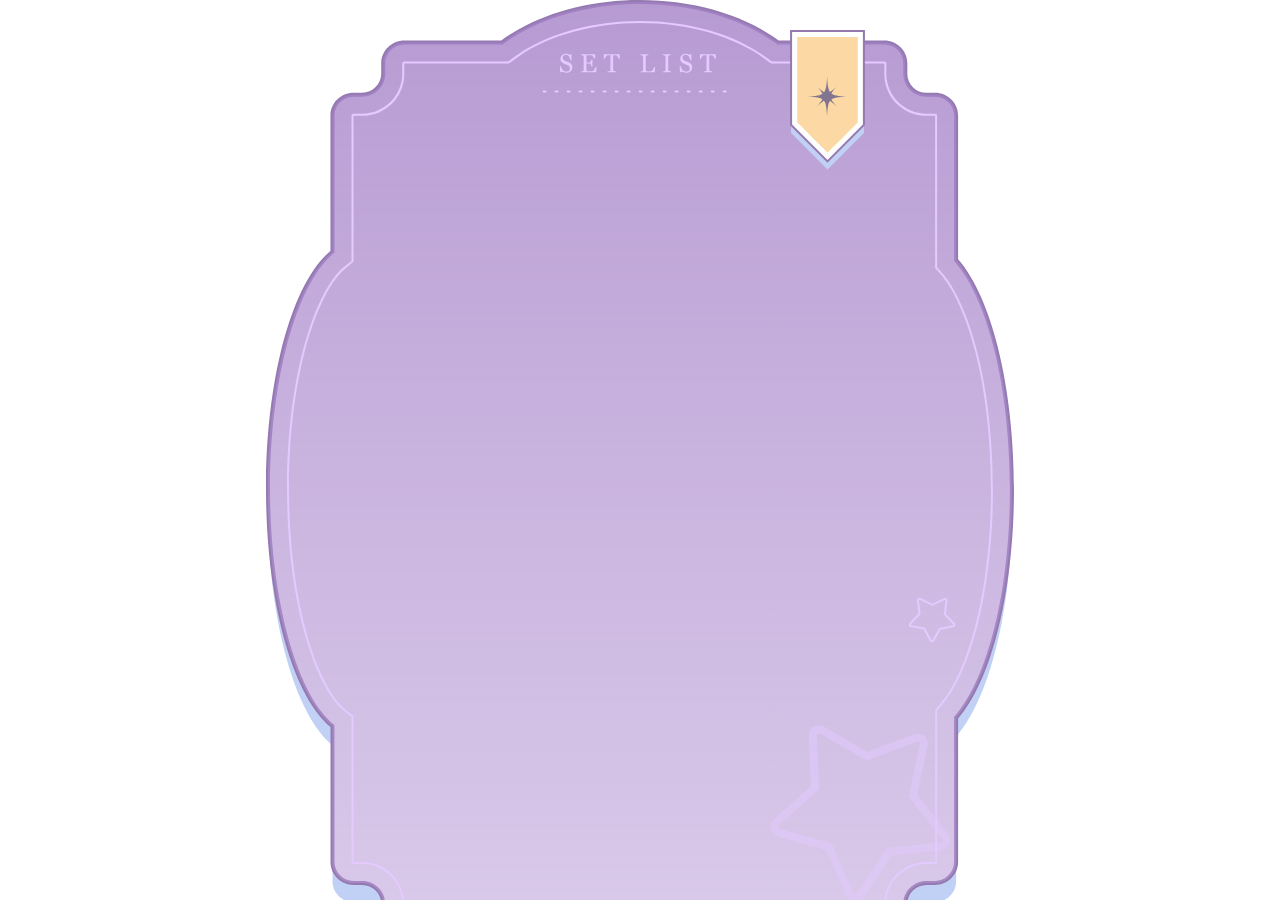
<file: index.html>
<!DOCTYPE html>
<html lang="zh-TW">
<head>
    <meta charset="UTF-8">
    <meta name="viewport" content="width=device-width, initial-scale=1.0">
    <title>Morlina歌單</title>
    <link rel="stylesheet" href="styles.css">
    <link href="https://fonts.googleapis.com/css2?family=DM+Serif+Display&display=swap" rel="stylesheet">
</head>
<body>
    <div id="display" class="page">
        <div class="fixed-header">
            <div id="flag"></div>
        </div>
        <div class="song">
            <div class="now-sing">
                <div id="currentSong" class="current-song">
                    <!-- 現正演唱的歌曲將在這裡顯示 -->
                </div>
                <div class="divider"></div>
            </div>
            <div class="scrollable-area">
                <div id="songList" class="song-list">
                    <ol id="sungSongsList"></ol>
                </div>
            </div>
        </div>
    </div>
    <script src="display.js"></script>
</body>
</html>
</file>
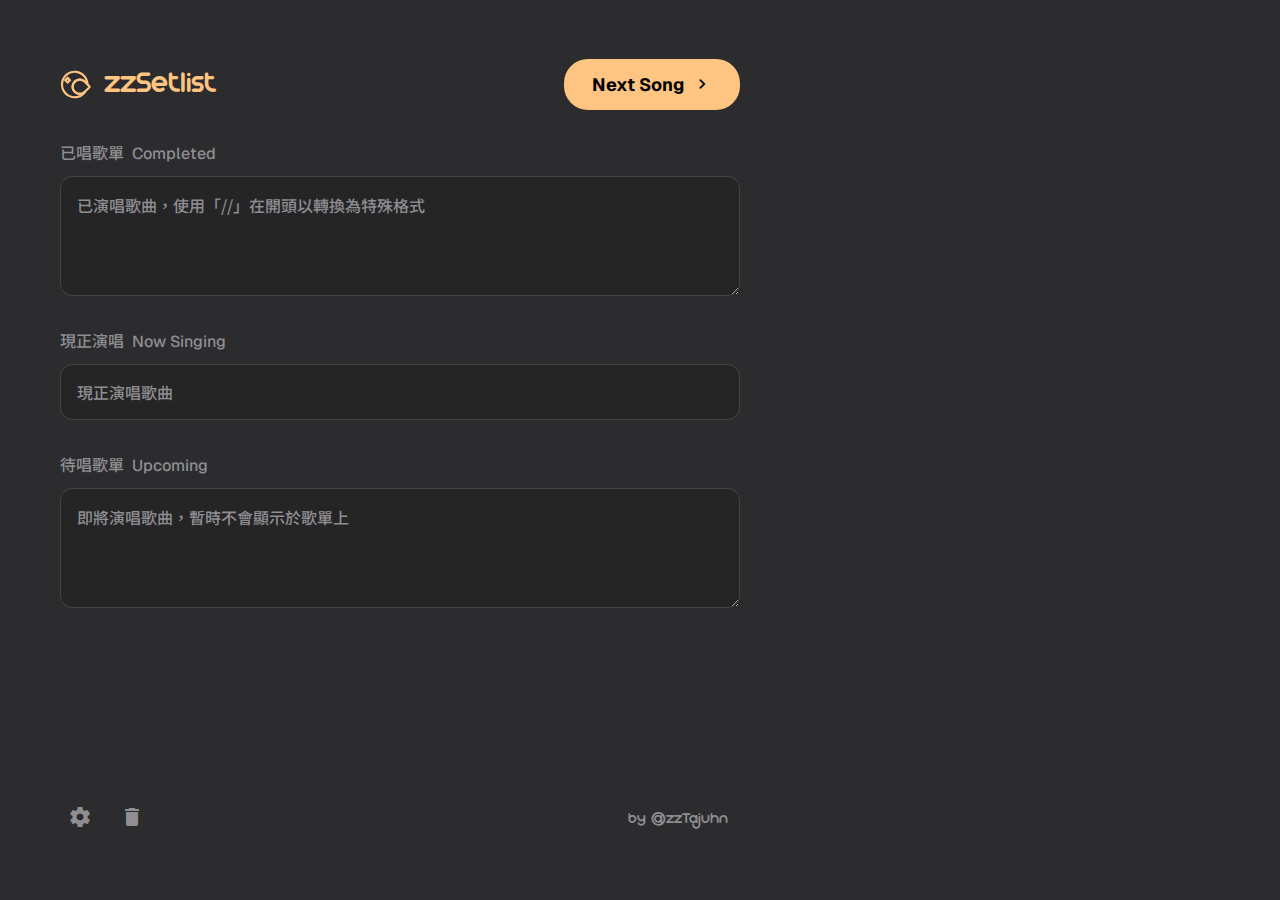
<file: controller.html>
<!DOCTYPE html>
<html lang="zh-TW">
<head>
    <meta charset="UTF-8">
    <meta name="viewport" content="width=device-width, initial-scale=1.0">
    <title>zzSetlist</title>
    <link rel="preconnect" href="https://fonts.googleapis.com">
    <link rel="preconnect" href="https://fonts.gstatic.com" crossorigin>
    <link href="https://fonts.googleapis.com/css2?family=Noto+Sans+TC:wght@400&family=Geist:wght@500;700&display=swap" rel="stylesheet">
    <link href="https://fonts.googleapis.com/icon?family=Material+Icons" rel="stylesheet">
    <link rel="stylesheet" href="styles_editor.css">
</head>
<body>
    <div class="app-container" id="appContainer">
        <!-- 歌單編輯頁 -->
        <div class="page edit-page active" id="editPage">
            <header class="app-header">
                <div class="logo">
                    <div class="logo-icon"></div>
                    <span class="logo-text">zzSetlist</span>
                </div>
                <button class="header-btn primary" id="nextSongBtn">
                    Next Song
                    <span class="material-icons">chevron_right</span>
                </button>
            </header>

            <main class="main-content">
                <section class="input-section">
                    <h2 data-en="Completed">已唱歌單</h2>
                    <textarea id="sungSongs" placeholder="已演唱歌曲，使用「//」在開頭以轉換為特殊格式"></textarea>
                </section>

                <section class="input-section">
                    <h2 data-en="Now Singing">現正演唱</h2>
                    <input type="text" id="currentSong" placeholder="現正演唱歌曲">
                </section>

                <section class="input-section">
                    <h2 data-en="Upcoming">待唱歌單</h2>
                    <textarea id="upcomingSongs" placeholder="即將演唱歌曲，暫時不會顯示於歌單上"></textarea>
                </section>
            </main>

            <footer class="app-footer">
                <div class="footer-left">
                    <button class="footer-btn" id="settingsBtn">
                        <span class="material-icons">settings</span>
                    </button>
                    <button class="footer-btn" id="clearBtn">
                        <span class="material-icons">delete</span>
                    </button>
                </div>
                <button class="footer-btn credit" id="creditBtn">
                    by @zzTajuhn
                </button>
            </footer>
        </div>

        <!-- 設定頁 -->
        <div class="page settings-page" id="settingsPage">
            <header class="app-header">
                <div class="logo">
                    <div class="logo-icon"></div>
                    <span class="logo-text">zzSetlist</span>
                </div>
                <button class="header-btn secondary" id="setListBtn">
                    Set List
                    <span class="material-icons">chevron_right</span>
                </button>
            </header>

            <main class="main-content">
                <section class="setting-item">
                    <div class="setting-header">
                        <h3 data-en="Speed">滾動速度</h3>
                        <button class="reset-btn" id="resetSpeedBtn">
                            <span class="material-icons">refresh</span>
                        </button>
                    </div>
                    <div class="slider-container">
                        <input type="range" id="scrollSpeed" min="0.1" max="0.8" step="0.1" value="0.3" class="speed-slider">
                    </div>
                </section>

                <section class="setting-item">
                    <div class="setting-header">
                        <h3 data-en="Font Size">字體大小</h3>
                        <button class="reset-btn" id="resetFontBtn">
                            <span class="material-icons">refresh</span>
                        </button>
                    </div>
                    <div class="slider-container">
                        <input type="range" id="fontSize" min="32" max="72" step="4" value="52" class="font-slider">
                    </div>
                </section>
            </main>

            <footer class="app-footer">
                <button class="footer-btn" id="backBtn">
                    <span class="material-icons">arrow_back</span>
                </button>
                <button class="footer-btn credit" id="creditBtn2">
                    by @zzTajuhn
                </button>
            </footer>
        </div>
    </div>

    <script src="editor.js"></script>
</body>
</html>
</file>
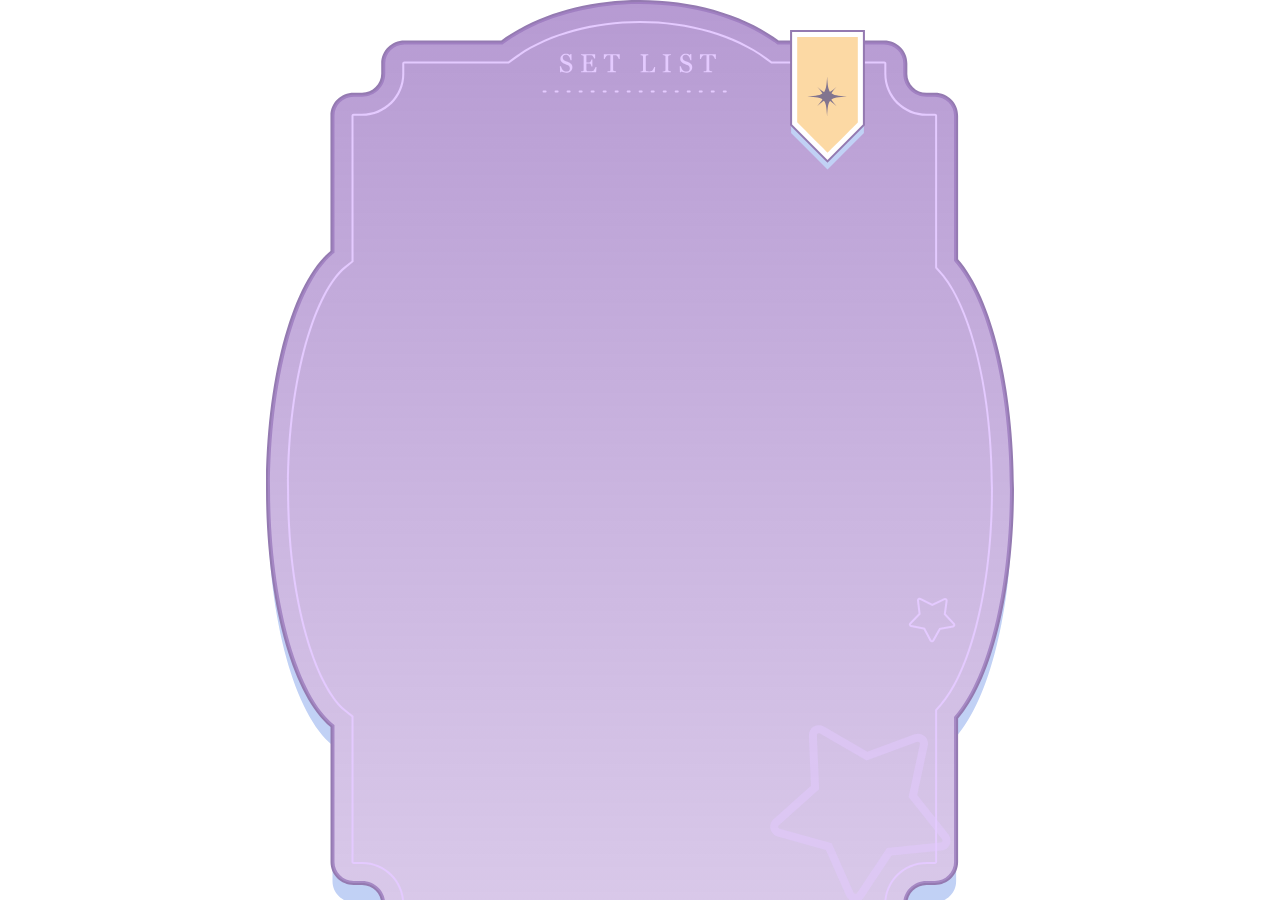
<file: 前台顯示.html>
<!DOCTYPE html>
<html lang="zh-TW">
<head>
    <meta charset="UTF-8">
    <meta name="viewport" content="width=device-width, initial-scale=1.0">
    <title>Morlina歌單</title>
    <link rel="stylesheet" href="styles.css">
    <link href="https://fonts.googleapis.com/css2?family=DM+Serif+Display&display=swap" rel="stylesheet">
</head>
<body>
    <div id="display" class="page">
        <div class="fixed-header">
            <div id="flag"></div>
        </div>
        <div class="song">
            <div class="now-sing">
                <div id="currentSong" class="current-song">
                    <!-- 現正演唱的歌曲將在這裡顯示 -->
                </div>
                <div class="divider"></div>
            </div>
            <div class="scrollable-area">
                <div id="songList" class="song-list">
                    <ol id="sungSongsList"></ol>
                </div>
            </div>
        </div>
    </div>
    <script src="display.js"></script>
</body>
</html>
</file>
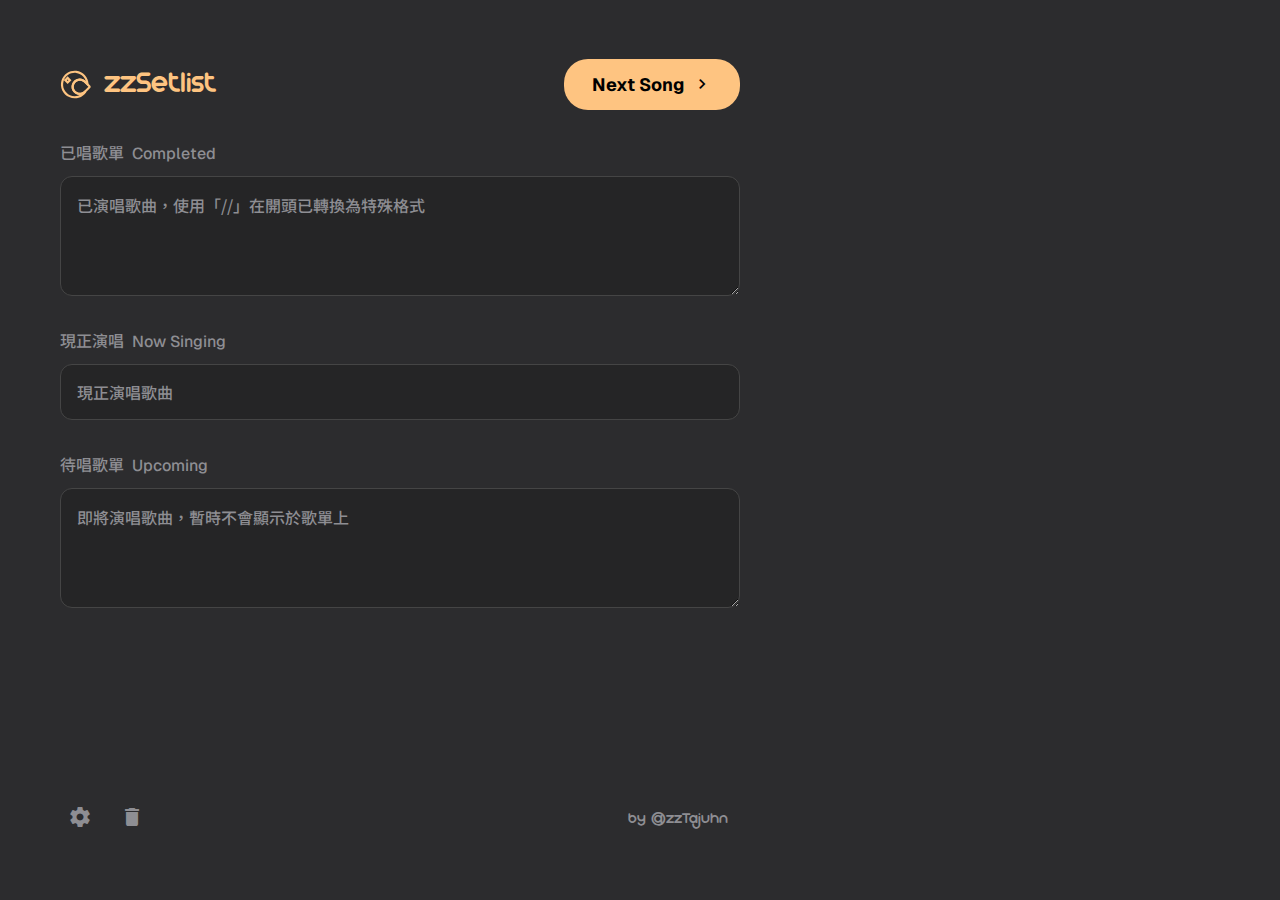
<file: 後台編輯.html>
<!DOCTYPE html>
<html lang="zh-TW">
<head>
    <meta charset="UTF-8">
    <meta name="viewport" content="width=device-width, initial-scale=1.0">
    <title>zzSetlist</title>
    <link rel="preconnect" href="https://fonts.googleapis.com">
    <link rel="preconnect" href="https://fonts.gstatic.com" crossorigin>
    <link href="https://fonts.googleapis.com/css2?family=Noto+Sans+TC:wght@400&family=Geist:wght@500;700&display=swap" rel="stylesheet">
    <link href="https://fonts.googleapis.com/icon?family=Material+Icons" rel="stylesheet">
    <link rel="stylesheet" href="styles_editor.css">
</head>
<body>
    <div class="app-container" id="appContainer">
        <!-- 歌單編輯頁 -->
        <div class="page edit-page active" id="editPage">
            <header class="app-header">
                <div class="logo">
                    <div class="logo-icon"></div>
                    <span class="logo-text">zzSetlist</span>
                </div>
                <button class="header-btn primary" id="nextSongBtn">
                    Next Song
                    <span class="material-icons">chevron_right</span>
                </button>
            </header>

            <main class="main-content">
                <section class="input-section">
                    <h2 data-en="Completed">已唱歌單</h2>
                    <textarea id="sungSongs" placeholder="已演唱歌曲，使用「//」在開頭已轉換為特殊格式"></textarea>
                </section>

                <section class="input-section">
                    <h2 data-en="Now Singing">現正演唱</h2>
                    <input type="text" id="currentSong" placeholder="現正演唱歌曲">
                </section>

                <section class="input-section">
                    <h2 data-en="Upcoming">待唱歌單</h2>
                    <textarea id="upcomingSongs" placeholder="即將演唱歌曲，暫時不會顯示於歌單上"></textarea>
                </section>
            </main>

            <footer class="app-footer">
                <div class="footer-left">
                    <button class="footer-btn" id="settingsBtn">
                        <span class="material-icons">settings</span>
                    </button>
                    <button class="footer-btn" id="clearBtn">
                        <span class="material-icons">delete</span>
                    </button>
                </div>
                <button class="footer-btn credit" id="creditBtn">
                    by @zzTajuhn
                </button>
            </footer>
        </div>

        <!-- 設定頁 -->
        <div class="page settings-page" id="settingsPage">
            <header class="app-header">
                <div class="logo">
                    <div class="logo-icon"></div>
                    <span class="logo-text">zzSetlist</span>
                </div>
                <button class="header-btn secondary" id="setListBtn">
                    Set List
                    <span class="material-icons">chevron_right</span>
                </button>
            </header>

            <main class="main-content">
                <section class="setting-item">
                    <div class="setting-header">
                        <h3 data-en="Speed">滾動速度</h3>
                        <button class="reset-btn" id="resetSpeedBtn">
                            <span class="material-icons">refresh</span>
                        </button>
                    </div>
                    <div class="slider-container">
                        <input type="range" id="scrollSpeed" min="0.1" max="0.8" step="0.1" value="0.3" class="speed-slider">
                    </div>
                </section>

                <section class="setting-item">
                    <div class="setting-header">
                        <h3 data-en="Font Size">字體大小</h3>
                        <button class="reset-btn" id="resetFontBtn">
                            <span class="material-icons">refresh</span>
                        </button>
                    </div>
                    <div class="slider-container">
                        <input type="range" id="fontSize" min="32" max="72" step="4" value="52" class="font-slider">
                    </div>
                </section>
            </main>

            <footer class="app-footer">
                <button class="footer-btn" id="backBtn">
                    <span class="material-icons">arrow_back</span>
                </button>
                <button class="footer-btn credit" id="creditBtn2">
                    by @zzTajuhn
                </button>
            </footer>
        </div>
    </div>

    <script src="editor.js"></script>
</body>
</html>
</file>
<file: styles.css>
@import url('./image.css');

@font-face {
    font-family: 'GenSenMaruGothic';
    src: url('./font/GENSENMARUGOTHICTW-MEDIUM.TTF') format('truetype');
    font-weight: 500;
    font-style: normal;
}

body {
    font-family: 'GenSenMaruGothic', 'Noto Serif TC', serif;
    margin: 0;
    padding: 0;
    background-color: transparent;
    color: #ffffff;
    user-select: none;
    -webkit-user-select: none;
    -moz-user-select: none;
    -ms-user-select: none;
}

.page {
    width: 750px;
    height: 995px;
    margin: 0 auto;
    padding: 0;
    box-sizing: border-box;
    display: flex;
    flex-direction: column;
    position: fixed;
    top: 0;
    left: 50%;
    transform: translateX(-50%);
    background-image: var(--svg-bg);
    background-repeat: no-repeat;
    background-size: contain;
    background-position: center;
}

.fixed-header {
    flex-shrink: 0;
    position: relative;
}

#flag {
    display: flex;
    position: absolute;
    width: 75px;
    height: 140px;
    z-index: 3;
    right: 150px;
    top: 30px;
    background-image: var(--svg-flag);
    background-repeat: no-repeat;
    background-position: center;
    background-size: contain;
}

.song {
    display: flex;
    flex-direction: column;
    width: 510px;
    height: 750px;
    margin: 120px auto 0 auto;
    position: relative;
    user-select: none;
    -webkit-user-select: none;
    -moz-user-select: none;
    -ms-user-select: none;
}

.now-sing {
    flex-shrink: 0;
}

.current-song {
    margin: 30px 0 0 0;
    position: relative;
    padding: 0;
    display: flex;
    align-items: center;
    min-height: 60px;
    word-wrap: break-word !important;
    overflow-wrap: break-word !important;
    word-break: break-all !important;
    white-space: pre-wrap !important;
}

.current-song .song-number {
    width: 16px;
    height: 16px;
    background-image: var(--svg-cube-fill);
    background-repeat: no-repeat;
    background-position: center;
    background-size: contain;
    margin: 0px 25px 0 5px;
}

.current-song .song-text {
    font-family: 'GenSenMaruGothic', 'Noto Serif TC', serif;
    color: #fff8ed;
    font-size: 52px;
    text-shadow: 0 0 4px rgba(148, 113, 175, 1);
    letter-spacing: 5px;
    font-weight: 500;
    flex-grow: 1;
    word-wrap: break-word !important;
    overflow-wrap: break-word !important;
    word-break: break-all !important;
    white-space: pre-wrap !important;
    padding-right: 0px;
    transition: font-size 0.3s ease;
}

.divider {
    display: none;
    width: 100%;
    height: 40px;
    background-image: var(--svg-div);
    background-repeat: no-repeat;
    background-position: center;
    background-size: contain;
    justify-content: center;
    align-items: center;
    margin: 0;
}

.divider.show {
    display: flex;
}

.scrollable-area {
    flex: 1;
    overflow: hidden;
    position: relative;
    pointer-events: none;
    user-select: none;
    -webkit-user-select: none;
    -moz-user-select: none;
    -ms-user-select: none;
    touch-action: none;
    -webkit-touch-callout: none;
    -webkit-user-drag: none;
}

.song-list {
    pointer-events: auto;
    user-select: none;
    -webkit-user-select: none;
    -moz-user-select: none;
    -ms-user-select: none;
    padding-bottom: 50px;
}

.song-list ol {
    list-style-type: none;
    padding: 0;
    margin: 0;
}

.song-list li {
    display: flex;
    align-items: center;
    margin-top: 20px;
    user-select: none;
    -webkit-user-select: none;
    -moz-user-select: none;
    -ms-user-select: none;
    min-height: 70px;
}

.song-list li:first-child {
    margin-top: 10px;
}

.song-number {
    width: 16px;
    height: 16px;
    margin-right: 20px;
    flex-shrink: 0;
    background-repeat: no-repeat;
    background-position: center;
    background-size: contain;
    background-image: var(--svg-cube-empty);
    margin: 0px 25px 0 5px;
}

.song-text {
    font-family: 'GenSenMaruGothic', 'Noto Serif TC', serif;
    font-weight: 500;
    font-size: 52px;
    letter-spacing: 5px;
    flex-grow: 1;
    word-wrap: break-word !important;
    overflow-wrap: break-word !important;
    word-break: break-all !important;
    white-space: pre-wrap !important;
    color: #f6edff;
    text-shadow: 0 0 4px rgba(148, 113, 175, 1);
    user-select: none;
    -webkit-user-select: none;
    -moz-user-select: none;
    -ms-user-select: none;
    line-height: 1.2;
    transition: font-size 0.3s ease;
}

.special-format .song-number {
    width: 30px;
    height: 28px;
    background-image: var(--svg-star);
    background-repeat: no-repeat;
    background-position: center;
    background-size: contain;
    margin: 0px 18px 0 0;
}

.special-format .song-text {
    color: #ffebc9;
}

.current-song.fixed {
    position: fixed;
    bottom: 20px;
    left: 50%;
    transform: translateX(-50%);
    width: calc(100% - 40px);
    max-width: 760px;

}
</file>
<file: styles_editor.css>
@import url('./image.css');
@font-face {
    font-family: 'Rakque';
    src: url('./font/Rakque.woff') format('woff');
    font-weight: normal;
    font-style: normal;
}

* {
    margin: 0;
    padding: 0;
    box-sizing: border-box;
}

body {
    font-family: 'Noto Sans TC', sans-serif;
    background: #2C2C2E;
    color: #FFFFFF;
    height: 100vh;
    overflow: hidden;
    user-select: none;
}

.app-container {
    width: 100%;
    height: 100vh;
    position: relative;
    min-width: 320px;
}

.page {
    position: absolute;
    top: 0;
    left: 0;
    width: 100%;
    height: 100%;
    display: flex;
    flex-direction: column;
    opacity: 0;
    transform: translateX(100%);
    transition: all 0.3s ease-in-out;
    padding: 24px;
}

.page.active {
    opacity: 1;
    transform: translateX(0);
}

.page.slide-left {
    transform: translateX(-100%);
}

/* Header */
.app-header {
    display: flex;
    justify-content: space-between;
    align-items: center;
    margin-bottom: 32px;
    height: 48px;
}

.logo {
    display: flex;
    align-items: center;
    gap: 12px;
}

.logo-icon {
    width: 32px;
    height: 32px;
    background-image: var(--svg-logo);
    background-size: contain;
    background-repeat: no-repeat;
    background-position: center;
}

.logo-text {
    font-family: 'Rakque', serif;
    font-size: 24px;
    color: #fec481;
}

.header-btn {
    display: flex;
    align-items: center;
    gap: 8px;
    padding: 12px 24px;
    border: none;
    border-radius: 24px;
    font-family: 'Geist', sans-serif;
    font-weight: 700;
    font-size: 16px;
    cursor: pointer;
    transition: all 0.2s ease;
}

.header-btn.primary {
    background: #fec481;
    color: #000000;
}

.header-btn.primary:hover {
    background: #fed49b;
    transform: translateY(-1px);
}

.header-btn.secondary {
    background: transparent;
    color: #fec481;
    border: 2px solid #fec481;
}

.header-btn.secondary:hover {
    background: rgba(254, 196, 129, 0.1);
}

.header-btn .material-icons {
    font-size: 20px;
}

/* Main Content */
.main-content {
    flex: 1;
    display: flex;
    flex-direction: column;
    gap: 24px;
    padding-bottom: 80px;
    overflow-y: auto;
}

.input-section {
    display: flex;
    flex-direction: column;
    gap: 8px;
}

.input-section h2 {
    font-family: 'Noto Sans TC', sans-serif;
    font-weight: 500;
    font-size: 16px;
    color: #8E8E93;
    margin-bottom: 4px;
}

.input-section h2::after {
    content: attr(data-en);
    font-family: 'Geist', sans-serif;
    font-weight: 500;
    margin-left: 8px;
}

textarea, input[type="text"] {
    width: 100%;
    background: rgba(11, 11, 11, 0.2);
    border: 1px solid #454545;
    border-radius: 12px;
    padding: 16px;
    font-family: 'Noto Sans TC', sans-serif;
    font-weight: 500;
    font-size: 16px;
    color: #FFFFFF;
    resize: vertical;
    transition: border-color 0.2s ease;
}

textarea {
    min-height: 120px;
}

input[type="text"] {
    height: 56px;
}

textarea:focus, input[type="text"]:focus {
    outline: none;
    border-color: #fec481;
}

textarea::placeholder, input[type="text"]::placeholder {
    color: #8E8E93;
}

/* Settings Page */
.setting-item {
    background: rgba(11, 11, 11, 0.2);
    border: 1px solid #454545;
    border-radius: 16px;
    padding: 20px;
}

.setting-header {
    display: flex;
    justify-content: space-between;
    align-items: center;
    margin-bottom: 16px;
}

.setting-header h3 {
    font-family: 'Noto Sans TC', sans-serif;
    font-weight: 500;
    font-size: 16px;
    color: #FFFFFF;
}

.setting-header h3::after {
    content: attr(data-en);
    font-family: 'Geist', sans-serif;
    font-weight: 500;
    color: #8E8E93;
    margin-left: 8px;
}

.reset-btn {
    background: none;
    border: none;
    color: #8E8E93;
    cursor: pointer;
    padding: 4px;
    border-radius: 50%;
    transition: all 0.2s ease;
}

.reset-btn:hover {
    background: rgba(255, 255, 255, 0.1);
    color: #FFFFFF;
}

.reset-btn .material-icons {
    font-size: 20px;
}

.slider-container {
    position: relative;
}

/* 滑桿 */
input[type="range"] {
    -webkit-appearance: none;
    width: 100%;
    height: 4px;
    border-radius: 2px;
    background: #454545;
    outline: none;
    margin: 0;
}

input[type="range"]::-webkit-slider-thumb {
    -webkit-appearance: none;
    appearance: none;
    width: 24px;
    height: 24px;
    border-radius: 50%;
    background: #fec481;
    cursor: pointer;
    border: none;
    box-shadow: 0 2px 8px rgba(0, 0, 0, 0.3);
    transition: all 0.2s ease;
}

input[type="range"]::-webkit-slider-thumb:hover {
    transform: scale(1.1);
    box-shadow: 0 4px 12px rgba(254, 196, 129, 0.4);
}

input[type="range"]::-moz-range-thumb {
    width: 24px;
    height: 24px;
    border-radius: 50%;
    background: #fec481;
    cursor: pointer;
    border: none;
    box-shadow: 0 2px 8px rgba(0, 0, 0, 0.3);
}

input[type="range"]::-webkit-slider-track {
    background: #454545;
    height: 4px;
    border-radius: 2px;
}

input[type="range"]::-moz-range-track {
    background: #454545;
    height: 4px;
    border-radius: 2px;
    border: none;
}

/* Footer */
.app-footer {
    position: absolute;
    bottom: 24px;
    left: 24px;
    right: 24px;
    display: flex;
    justify-content: space-between;
    align-items: center;
}

.footer-left {
    display: flex;
    gap: 12px;
    align-items: center;
}

.footer-btn {
    background: none;
    border: none;
    color: #8E8E93;
    cursor: pointer;
    padding: 8px;
    border-radius: 8px;
    transition: all 0.2s ease;
    font-family: 'Rakque', serif;
    font-size: 14px;
}

.footer-btn:hover {
    background: rgba(255, 255, 255, 0.1);
    color: #FFFFFF;
}

.footer-btn .material-icons {
    font-size: 24px;
}

.footer-btn.credit {
    font-family: 'Rakque', serif;
    font-size: 14px;
    padding: 8px 12px;
}

/* RWD */
@media (min-width: 768px) {
    .page {
        padding: 40px;
    }
    
    .app-footer {
        bottom: 40px;
        left: 40px;
        right: 40px;
    }
    
    .main-content {
        gap: 32px;
    }
    
    .logo-text {
        font-size: 28px;
    }
    
    .header-btn {
        padding: 14px 28px;
        font-size: 18px;
    }
}

@media (min-width: 1024px) {
    .page {
        padding: 60px;
        max-width: 800px;
        margin: 0 auto;
    }
    
    .app-footer {
        bottom: 60px;
        left: 60px;
        right: 60px;
        max-width: 680px;
        margin: 0 auto;
    }
}
</file>
